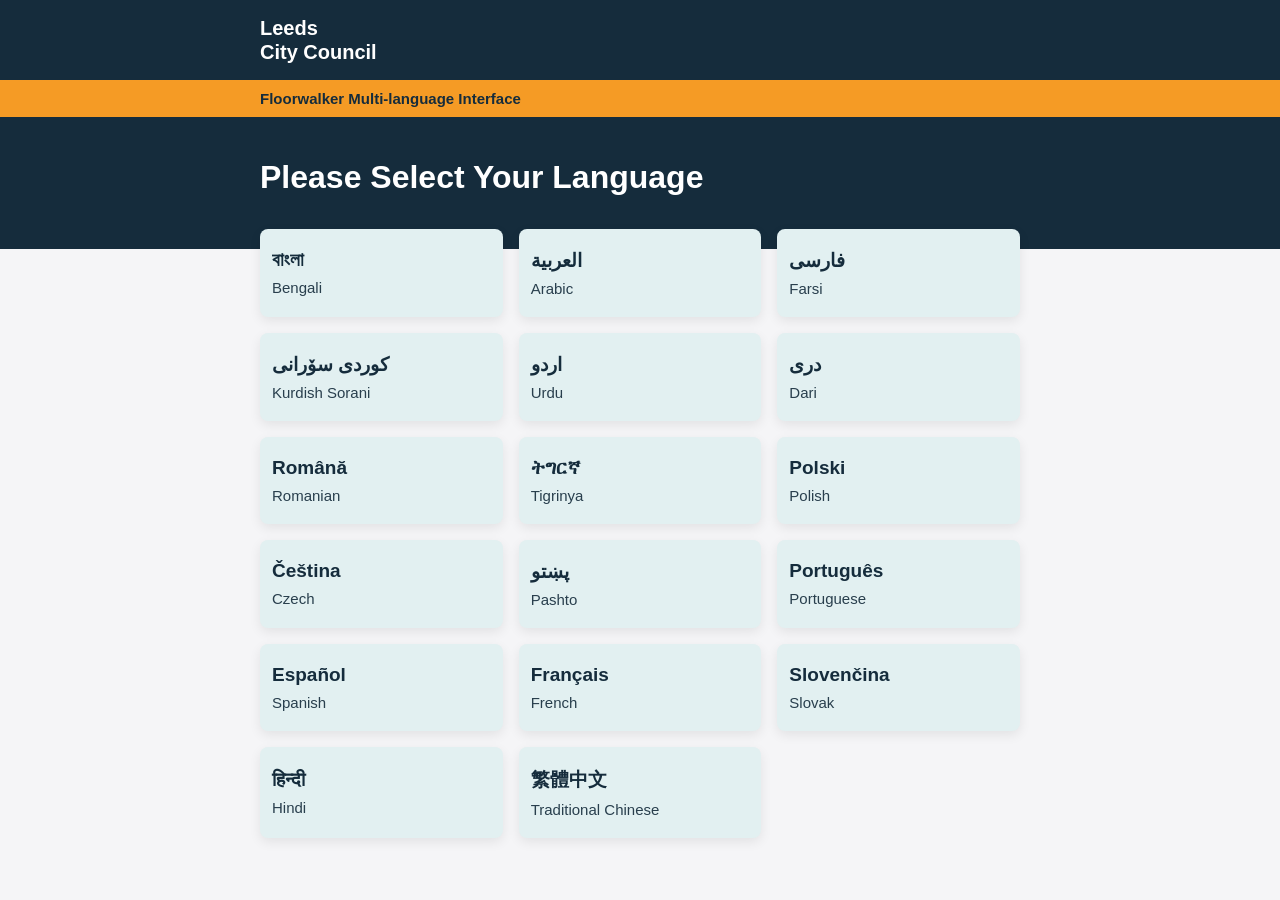
<file: index.html>
<!DOCTYPE html>
<html lang="en">
<head>
    <meta charset="UTF-8">
    <meta name="viewport" content="width=device-width, initial-scale=1.0">
    <title>Floorwalker Multi-language Interface | Leeds.gov.uk</title>
    <link rel="stylesheet" href="style.css">
</head>
<body>

<header class="site-header">
    <div class="header-top">
        <div class="header-inner">
            <div class="logo-text">Leeds<br>City Council</div>
        </div>
    </div>
    
    <div class="header-middle">
        <div class="header-inner">
            Floorwalker Multi-language Interface
        </div>
    </div>
    
    <div class="header-bottom">
        <div class="header-inner">
            <h1 id="page-title">Please Select Your Language</h1>
        </div>
    </div>
</header>

<main class="container">
    <div id="lang-grid" class="grid">
        <!-- JS 將自動產生按鈕 -->
    </div>
</main>

<script src="data.js"></script>
<script>
    const grid = document.getElementById('lang-grid');
    
    siteData.languages.forEach(lang => {
        // 首頁不需要顯示英文選項
        if (lang.code === 'en') return; 

        const btn = document.createElement('a');
        btn.className = 'card-btn';
        btn.href = `category.html?lang=${lang.code}`;
        
        if (lang.dir === 'rtl') {
            btn.style.direction = 'rtl';
        }

        btn.innerHTML = `
            <span class="main-text">${lang.native}</span>
            <span class="sub-text">${lang.en}</span>
        `;
        grid.appendChild(btn);
    });
</script>

</body>
</html>
</file>
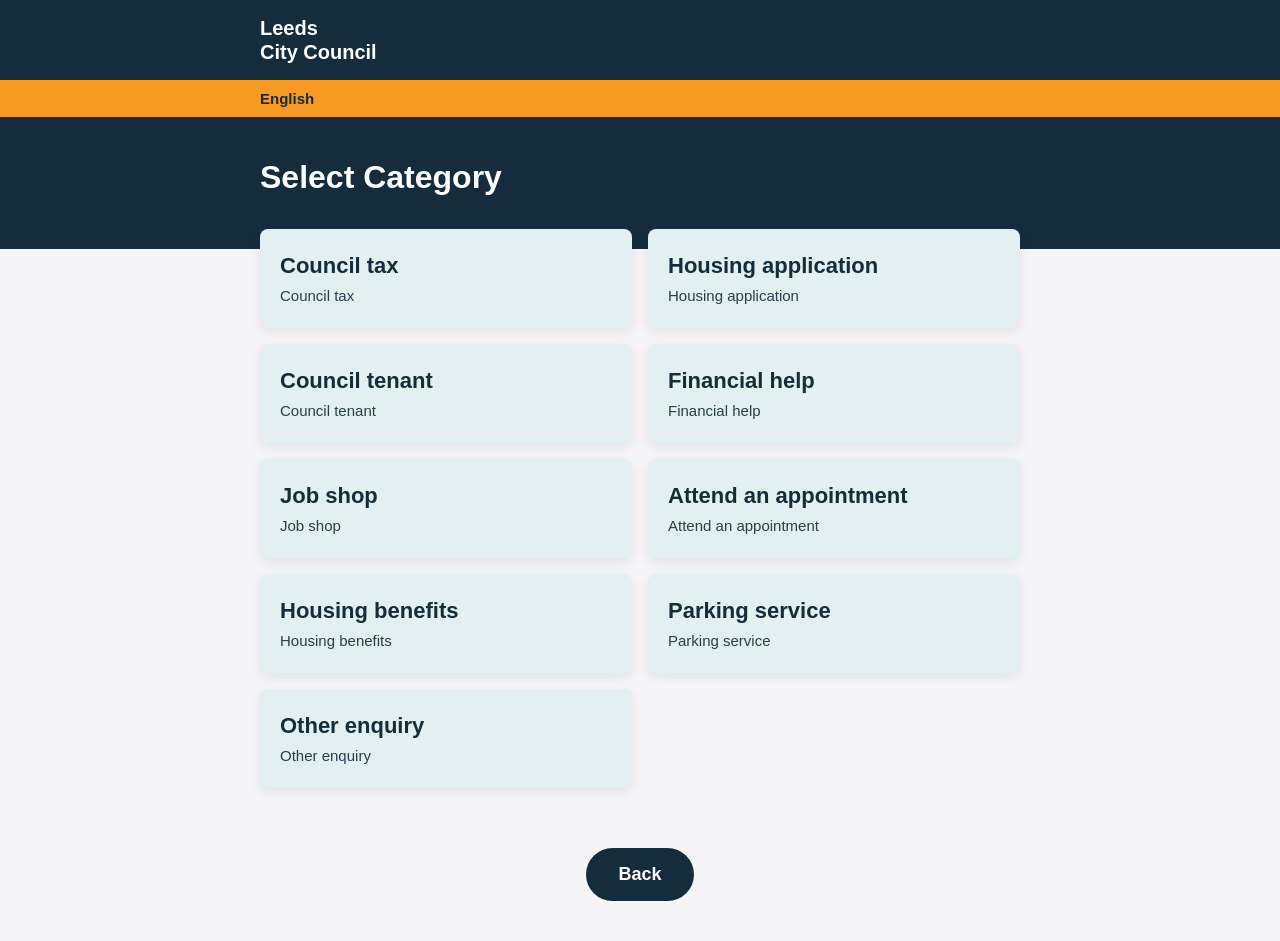
<file: category.html>
<!DOCTYPE html>
<html lang="en">
<head>
    <meta charset="UTF-8">
    <meta name="viewport" content="width=device-width, initial-scale=1.0">
    <title>Select Category | Leeds.gov.uk</title>
    <link rel="stylesheet" href="style.css">
</head>
<body>

<header class="site-header">
    <div class="header-top">
        <div class="header-inner">
            <div class="logo-text">Leeds<br>City Council</div>
        </div>
    </div>
    
    <div class="header-middle">
        <div class="header-inner" id="language-display">
        </div>
    </div>
    
    <div class="header-bottom">
        <div class="header-inner">
            <h1 id="page-title">Select Category</h1>
        </div>
    </div>
</header>

<main class="container">
    <div id="service-grid" class="grid">
    </div>
    
    <div class="bottom-action">
        <a id="back-btn" href="index.html" class="btn-primary">Back</a>
    </div>
</main>

<script src="data.js"></script>
<script>
    const urlParams = new URLSearchParams(window.location.search);
    const langCode = urlParams.get('lang') || 'en'; 
    const currentLang = siteData.languages.find(l => l.code === langCode);
    
    document.body.dir = currentLang.dir;

    const langDisplayEl = document.getElementById('language-display');
    if (langCode === 'en') {
        langDisplayEl.innerText = "English";
    } else {
        langDisplayEl.innerText = `${currentLang.native} | ${currentLang.en}`;
    }

    const nativeTitle = siteData.ui.select_category[langCode] || siteData.ui.select_category['en'];
    const pageTitleEl = document.getElementById('page-title');
    
    if (langCode === 'en') {
        pageTitleEl.innerHTML = nativeTitle;
    } else {
        pageTitleEl.innerHTML = `
            ${nativeTitle} <br>
            <span style="display:block; font-size: 0.6em; font-weight: 400; color: rgba(255,255,255,0.8); margin-top: 4px;">
                Select Category
            </span>
        `;
    }

    const grid = document.getElementById('service-grid');
    
    siteData.categories.forEach(cat => {
        const nativeText = cat.title[langCode] || cat.title['en'];
        const englishText = cat.title['en'];

        const btn = document.createElement('a');
        btn.className = 'card-btn';
        
        btn.style.direction = currentLang.dir; 

        if (cat.direct_template) {
            btn.href = `conversion.html?lang=${langCode}&template=${cat.direct_template}`;
        } else {
            btn.href = `service.html?lang=${langCode}&category=${cat.id}`;
        }

        btn.innerHTML = `
            <span class="main-text">${nativeText}</span>
            <span class="sub-text">${englishText}</span>
        `;
        grid.appendChild(btn);
    });
</script>

</body>
</html>
</file>
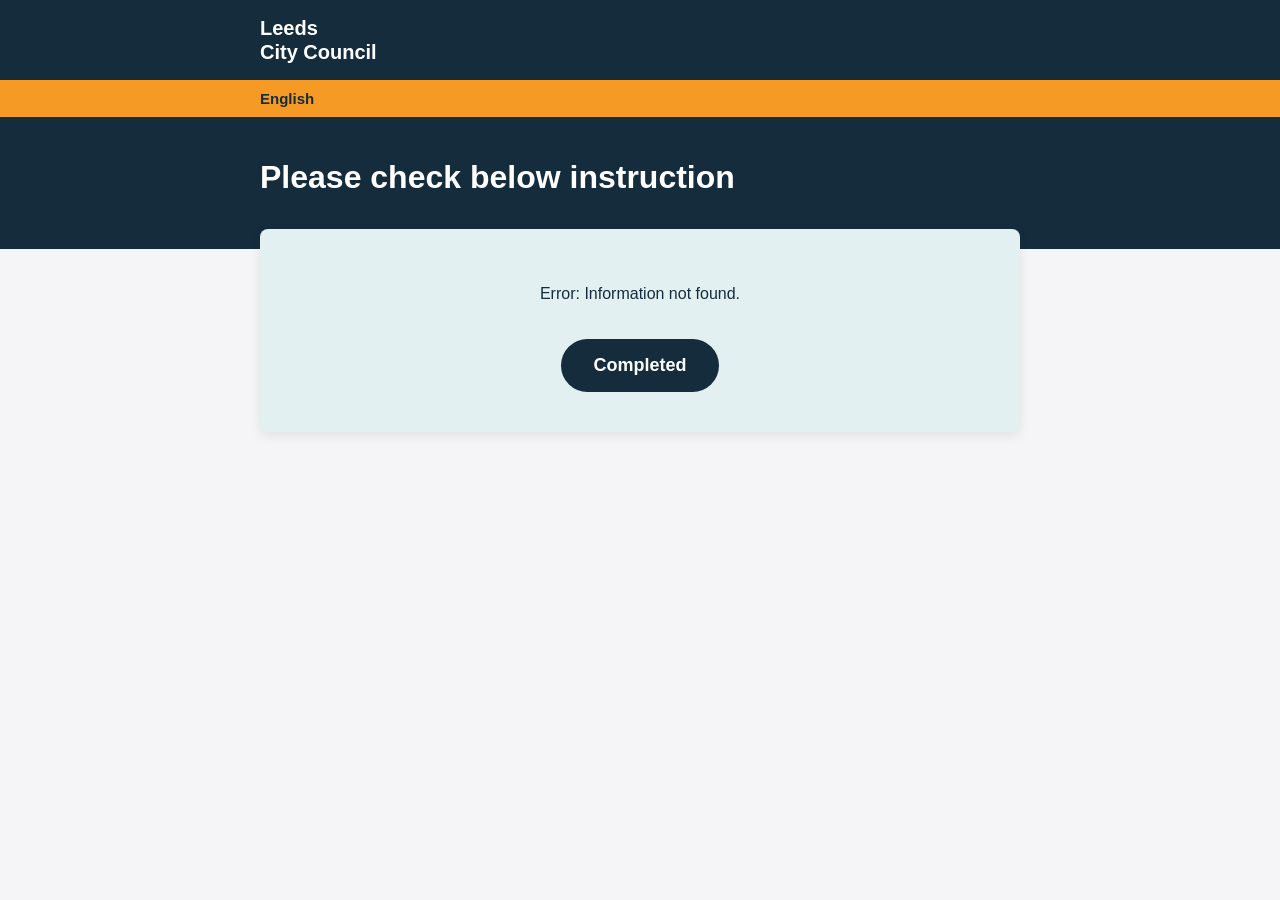
<file: conversion.html>
<!DOCTYPE html>
<html lang="en">
<head>
    <meta charset="UTF-8">
    <meta name="viewport" content="width=device-width, initial-scale=1.0">
    <title>Completed | Leeds.gov.uk</title>
    <link rel="stylesheet" href="style.css">
    <style>
        .message-box {
            background: var(--card-bg);
            border-radius: var(--radius);
            padding: 40px;
            box-shadow: var(--shadow);
            text-align: center;
            /* 已移除 margin-top: 20px; 讓方塊可以正常 overlap */
        }
        .main-message { 
            font-size: 28px; 
            font-weight: 600; 
            margin-bottom: 16px; 
            color: var(--primary-text); 
        }
        .sub-message { 
            font-size: 18px; 
            color: var(--primary-text); 
            margin-bottom: 30px; 
            opacity: 0.9;
        }
    </style>
</head>
<body>

<header class="site-header">
    <div class="header-top">
        <div class="header-inner">
            <div class="logo-text">Leeds<br>City Council</div>
        </div>
    </div>
    
    <div class="header-middle">
        <div class="header-inner" id="language-display">
        </div>
    </div>
    
    <div class="header-bottom">
        <div class="header-inner">
            <h1 id="page-title">Please check below instruction</h1>
        </div>
    </div>
</header>

<main class="container">
    <div id="message-container" class="message-box">
    </div>
</main>

<script src="data.js"></script>
<script>
    const urlParams = new URLSearchParams(window.location.search);
    const langCode = urlParams.get('lang') || 'en'; 
    const templateId = urlParams.get('template');
    
    const currentLang = siteData.languages.find(l => l.code === langCode);
    document.body.dir = currentLang.dir;

    const langDisplayEl = document.getElementById('language-display');
    if (langCode === 'en') {
        langDisplayEl.innerText = "English";
    } else {
        langDisplayEl.innerText = `${currentLang.native} | ${currentLang.en}`;
    }

    const nativeInstructionTitle = siteData.ui.check_instruction[langCode] || siteData.ui.check_instruction['en'];
    const pageTitleEl = document.getElementById('page-title');
    
    if (langCode === 'en') {
        pageTitleEl.innerHTML = nativeInstructionTitle;
    } else {
        pageTitleEl.innerHTML = `
            ${nativeInstructionTitle} <br>
            <span style="display:block; font-size: 0.6em; font-weight: 400; color: rgba(255,255,255,0.8); margin-top: 4px;">
                Please check below instruction
            </span>
        `;
    }

    const container = document.getElementById('message-container');
    const templateData = siteData.templates[templateId];

    if (templateData) {
        const nativeMsg = templateData[langCode] || templateData['en'];
        const englishMsg = templateData['en'];
        
        const btnText = siteData.ui.completed['en']; 

        let htmlContent = `
            <div class="main-message" style="direction: ${currentLang.dir}">${nativeMsg}</div>
            <div class="sub-message" dir="ltr">${langCode !== 'en' ? englishMsg : ''}</div>
        `;

        htmlContent += `<a href="index.html" class="btn-primary">${btnText}</a>`;
        
        container.innerHTML = htmlContent;
    } else {
        container.innerHTML = `<p>Error: Information not found.</p><a href="index.html" class="btn-primary">Completed</a>`;
    }
</script>

</body>
</html>
</file>
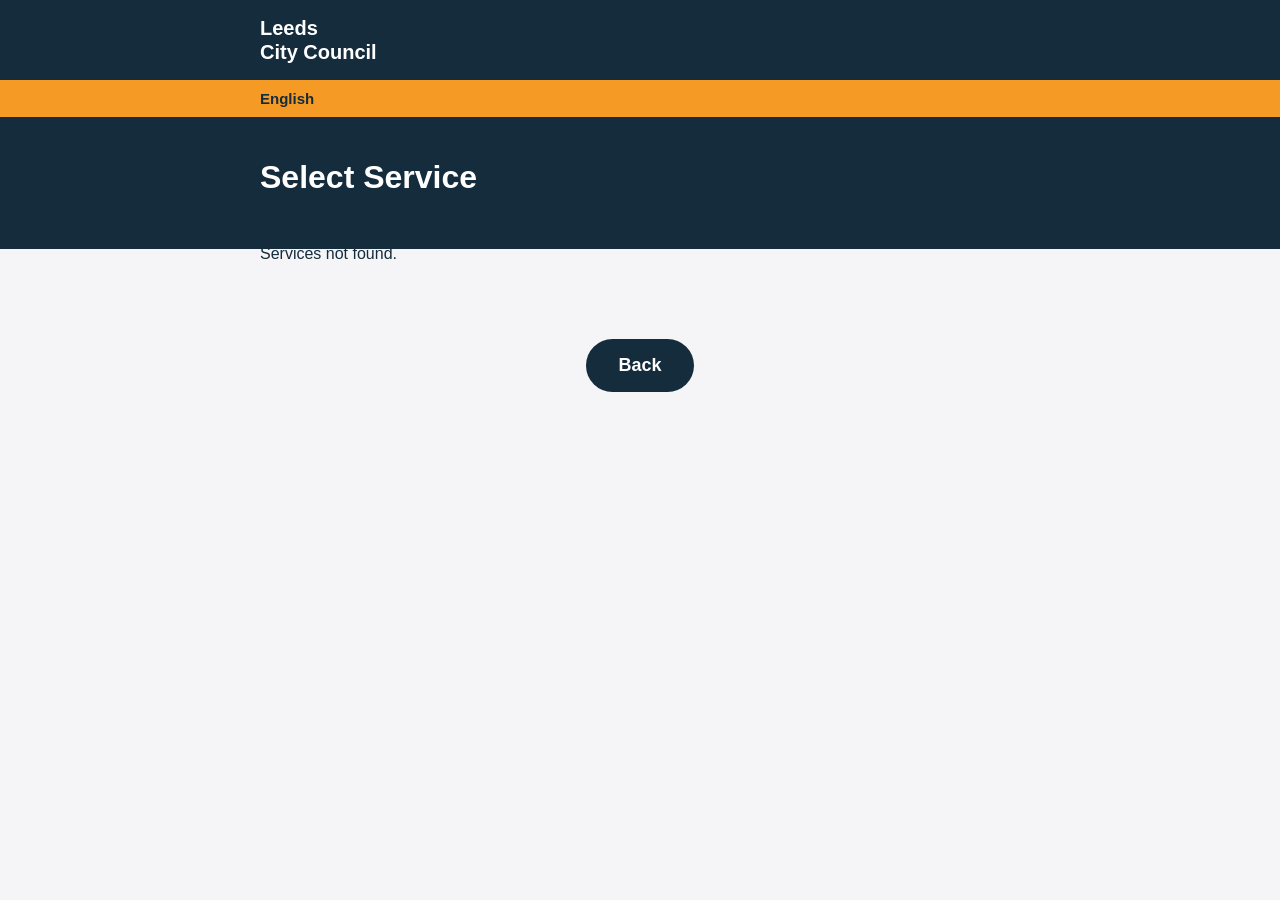
<file: service.html>
<!DOCTYPE html>
<html lang="en">
<head>
    <meta charset="UTF-8">
    <meta name="viewport" content="width=device-width, initial-scale=1.0">
    <title>Select Service | Leeds.gov.uk</title>
    <link rel="stylesheet" href="style.css">
</head>
<body>

<header class="site-header">
    <div class="header-top">
        <div class="header-inner">
            <div class="logo-text">Leeds<br>City Council</div>
        </div>
    </div>
    
    <div class="header-middle">
        <div class="header-inner" id="language-display">
        </div>
    </div>
    
    <div class="header-bottom">
        <div class="header-inner">
            <h1 id="page-title">Select Service</h1>
        </div>
    </div>
</header>

<main class="container">
    <div id="service-grid" class="grid">
    </div>
    
    <div class="bottom-action">
        <a id="back-btn" href="#" class="btn-primary">Back</a>
    </div>
</main>

<script src="data.js"></script>
<script>
    const urlParams = new URLSearchParams(window.location.search);
    const langCode = urlParams.get('lang') || 'en'; 
    const catId = urlParams.get('category');
    
    const currentLang = siteData.languages.find(l => l.code === langCode);
    document.body.dir = currentLang.dir;

    const langDisplayEl = document.getElementById('language-display');
    if (langCode === 'en') {
        langDisplayEl.innerText = "English";
    } else {
        langDisplayEl.innerText = `${currentLang.native} | ${currentLang.en}`;
    }

    const nativeTitle = siteData.ui.select_service[langCode] || siteData.ui.select_service['en'];
    const pageTitleEl = document.getElementById('page-title');
    if (langCode === 'en') {
        pageTitleEl.innerHTML = nativeTitle;
    } else {
        pageTitleEl.innerHTML = `
            ${nativeTitle} <br>
            <span style="display:block; font-size: 0.6em; font-weight: 400; color: rgba(255,255,255,0.8); margin-top: 4px;">
                Select Service
            </span>
        `;
    }

    const grid = document.getElementById('service-grid');
    const categoryData = siteData.categories.find(c => c.id === catId);

    if(categoryData && categoryData.services) {
        categoryData.services.forEach(srv => {
            const nativeText = srv.title[langCode] || srv.title['en'];
            const englishText = srv.title['en'];

            const btn = document.createElement('a');
            btn.className = 'card-btn';
            btn.style.direction = currentLang.dir; 
            
            btn.href = `conversion.html?lang=${langCode}&template=${srv.template}`;

            btn.innerHTML = `
                <span class="main-text">${nativeText}</span>
                <span class="sub-text">${englishText}</span>
            `;
            grid.appendChild(btn);
        });
    } else {
        grid.innerHTML = "<p>Services not found.</p>";
    }

    document.getElementById('back-btn').href = `category.html?lang=${langCode}`;
</script>

</body>
</html>
</file>
<file: style.css>
/* style.css - Leeds City Council Official Theme */
:root {
    --bg-color: #F5F5F7;
    --card-bg: #E2F0F1; 
    --card-hover-bg: #F59B25; 
    --primary-text: #152C3C; 
    --accent-color: #152C3C; 
    --hover-shadow: 0 10px 20px rgba(0,0,0,0.1);
    --shadow: 0 4px 12px rgba(0, 0, 0, 0.08);
    --radius: 8px; 
    --font-family: -apple-system, BlinkMacSystemFont, "Segoe UI", Roboto, Helvetica, Arial, sans-serif;
}

body {
    font-family: var(--font-family);
    background-color: var(--bg-color);
    margin: 0;
    padding: 0; 
    color: var(--primary-text);
    display: block; 
    min-height: 100vh;
}

/* --- 3-Layer Header Styles --- */
.site-header {
    width: 100%;
    display: block;
}

.header-inner {
    width: 100%;
    max-width: 800px;
    margin: 0 auto;
    padding: 0 20px;
    box-sizing: border-box;
    text-align: left; 
}

.header-top {
    background-color: var(--primary-text);
    color: white;
    padding: 16px 0;
}

.logo-text {
    font-size: 20px;
    font-weight: 700;
    line-height: 1.2;
}

.header-middle {
    background-color: var(--card-hover-bg);
    color: var(--primary-text);
    padding: 10px 0;
    font-size: 15px;
    font-weight: 600;
}

.header-bottom {
    background-color: var(--primary-text);
    color: white;
    padding: 40px 0 50px 0;
}

.header-bottom h1 {
    margin: 0;
    color: white;
    font-size: 32px;
    font-weight: 700;
    line-height: 1.3;
}

[dir="rtl"] .header-inner {
    text-align: right;
}

/* --- Main Content Area --- */
.container {
    width: 100%;
    max-width: 800px;
    margin: -20px auto 40px auto; 
    padding: 0 20px;
    box-sizing: border-box;
}

/* Grid Layout */
.grid {
    display: grid;
    grid-template-columns: 1fr; /* Mobile version: 維持 1 個 button */
    gap: 16px;
    direction: ltr !important; 
}

@media (min-width: 600px) {
    /* Desktop version: 所有頁面預設為 2 個 buttons */
    .grid {
        grid-template-columns: 1fr 1fr; 
    }
    
    /* Desktop version: 唯獨首頁 (#lang-grid) 設定為 3 個 buttons */
    #lang-grid {
        grid-template-columns: repeat(3, 1fr);
    }
    
    /* 稍微縮細首頁 button 嘅內距同字體，以適應較窄嘅卡片 */
    #lang-grid .card-btn {
        padding: 20px 12px; 
    }
    
    #lang-grid .main-text {
        font-size: 19px; 
    }
}

/* Card Button Styling */
.card-btn {
    background: var(--card-bg);
    border: none;
    border-radius: var(--radius);
    padding: 24px 20px;
    box-shadow: var(--shadow);
    cursor: pointer;
    text-decoration: none;
    display: flex;
    flex-direction: column;
    align-items: flex-start; 
    justify-content: center;
    text-align: left;
    color: var(--primary-text);
    transition: all 0.3s cubic-bezier(0.25, 0.8, 0.25, 1);
}

.card-btn[style*="direction: rtl"] {
    align-items: flex-end;
    text-align: right;
}

@media (hover: hover) {
    .card-btn:hover {
        transform: translateY(-4px); 
        box-shadow: var(--hover-shadow);
        background-color: var(--card-hover-bg); 
    }
}

.card-btn:active {
    transform: scale(0.98);
    background-color: #E29020; 
}

.main-text {
    font-size: 22px;
    font-weight: 600;
    margin-bottom: 8px;
    color: var(--primary-text); 
}

.sub-text {
    font-size: 15px;
    color: var(--primary-text); 
    font-weight: 400;
    opacity: 0.9; 
}

/* 共用主要按鈕樣式 (Primary Button / Back / Completed) */
.btn-primary {
    background: var(--primary-text); 
    color: white;
    padding: 16px 32px;
    border-radius: 30px;
    text-decoration: none;
    font-size: 18px;
    font-weight: 600;
    display: inline-block;
    margin-top: 20px;
    transition: all 0.3s cubic-bezier(0.25, 0.8, 0.25, 1);
    text-align: center;
}

.btn-primary:hover {
    background-color: var(--card-hover-bg); 
    color: var(--primary-text); 
    transform: translateY(-2px); 
    box-shadow: var(--hover-shadow); 
}

/* 底部按鈕置中容器 */
.bottom-action {
    width: 100%;
    display: flex;
    justify-content: center;
    margin-top: 40px;
    margin-bottom: 20px;
}
</file>
